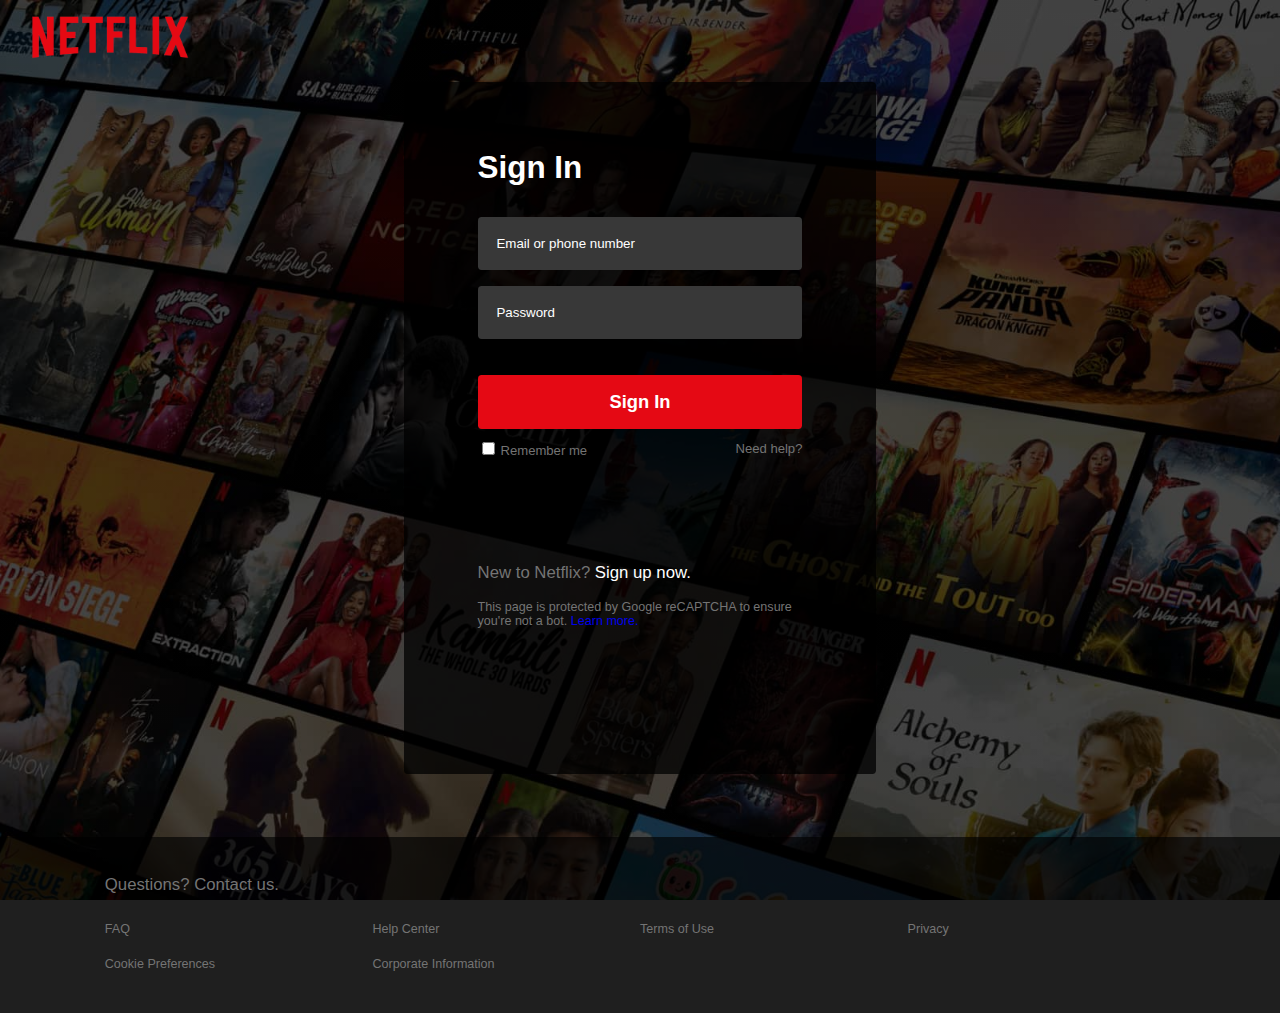
<file: signin/sign-in.html>
<!DOCTYPE html>
<html lang="en">

<head>
    <meta charset="UTF-8">
    <meta http-equiv="X-UA-Compatible" content="IE=edge">
    <meta name="viewport"
        content="width=device-width, initial-scale=1.0, shrink-to-fit=no, user-scalable=no, maximum-scale=1.0, minimum-scale=1.0">
    <link rel="stylesheet" href="main.css">
    <link rel="shortcut icon" href="image/favicon.ico" type="image/x-icon">
    <title>Netflix Signin</title>
</head>

<body>
    <header>
        <nav>
            <div class="logo">
                <a href="../index.html"><img src="image/netflix-logo.png" alt="netflix-logo"></a>
            </div>
        </nav>
    </header>

    <main>
        <section class="signin-box">
            <div class="signin-inner">
                <h2 class="title">Sign In</h2>

                <form action="https://netflix.com/login" method="post" class="signin-form">
                    <div class="input-box">
                        <input type="text" name="email_phone" id="emailPhone" placeholder="Email or phone number">
                    </div>
                    <div class="input-box">
                        <input type="password" name="password" id="psw" placeholder="Password">
                    </div>
                    <div class="btn-box">
                        <button type="submit" class="btn submit-btn">Sign In</button>
                    </div>
                    <div class="signin-addons">
                        <div class="remember-check">
                            <input type="checkbox" name="remember_me" id="rememberMe">
                            <label for="rememberMe">Remember me</label>
                        </div>
                        <div class="helper">
                            <a href="http://neflix.com/help" target="_blank">Need help?</a>
                        </div>
                    </div>
                </form>

                <div class="signin-bottom">
                    <p>New to Netflix? <a href="../signup/page1.html" style="color: white;">Sign up now.</a></p>
                    <div class="endnote">
                        <span>This page is protected by Google reCAPTCHA to ensure you're not a bot. <a
                                href="http://google.com/reCAPTCHA">Learn more.</a></span>
                    </div>
                </div>
            </div>
        </section>
    </main>

    <footer>
        <div class="footer-wrapper centered">
            <div class="site-footer">
                <p class="footer-top">
                    <a class="footer-top-a" href="https://help.netflix.com/contactus">
                        Questions? Contact us.
                    </a>
                </p>
                <ul class="footer-links structural">
                    <li class="footer-link-item">
                        <a class="footer-link" href="https://help.netflix.com/support/412">
                            <span id="">FAQ</span>
                        </a>
                    </li>
                    <li class="footer-link-item">
                        <a class="footer-link" href="https://help.netflix.com">
                            <span>Help Center</span>
                        </a>
                    </li>
                    <li class="footer-link-item">
                        <a class="footer-link" href="https://help.netflix.com/legal/termsofuse">
                            <span id="">Terms of Use</span>
                        </a>
                    </li>
                    <li class="footer-link-item">
                        <a class="footer-link" href="https://help.netflix.com/legal/privacy">
                            <span id="">Privacy</span>
                        </a>
                    </li>
                    <li class="footer-link-item">
                        <a class="footer-link" href="#">
                            <span id="">Cookie Preferences</span>
                        </a>
                    </li>
                    <li class="footer-link-item">
                        <a class="footer-link" href="https://help.netflix.com/legal/corpinfo">
                            <span id="">Corporate Information</span>
                        </a>
                    </li>
                </ul>
            </div>
        </div>
    </footer>
</body>

</html>
</file>
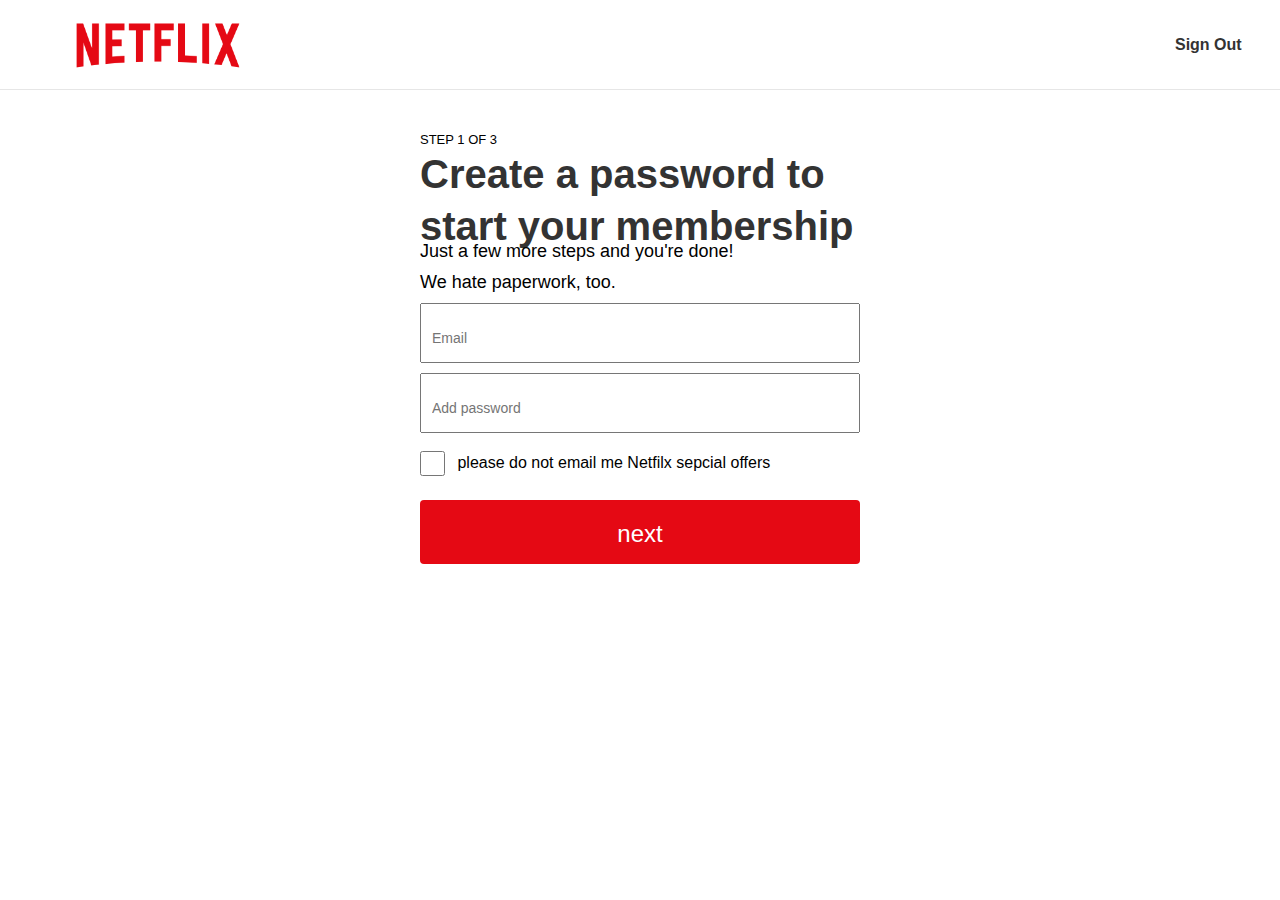
<file: signup/page3.html>
<!DOCTYPE html>
<html lang="en">

<head>
    <meta charset="UTF-8">
    <meta http-equiv="X-UA-Compatible" content="IE=edge">
    <meta name="viewport" content="width=device-width, initial-scale=1.0">
    <title>sign up</title>

    <link rel="stylesheet" href="css/page2.css">
</head>
<link rel="stylesheet" href="favicon.ico">

<body>
    <div class="nav">
        <a href="../index.html"><img src="images/580b57fcd9996e24bc43c529.png" alt="logo"></a>
        <a href="../index.html"> Sign Out</a>
    </div>
    <section id="block">
        <div class="container">
            <form action="">
                <SPAN class="indicator"> STEP 1 OF 3</SPAN>
                <div class="heading">
                    <h1>Create a password to start your membership</h1>
                </div>
                <div class="head-text">
                    <p>Just a few more steps and you're done!</p>
                    <p class="pp">We hate paperwork, too.</p>
                </div>
                <div class="second-container">
                    <div class="input-form">
                        <input type="email" placeholder="Email"><br>
                        <input class="pass" type="password" name="" id="" placeholder="Add password">
                    </div>
                    <div class="checkbox">
                        <input type="checkbox" name="" id="">
                        <label for="">please do not email me Netfilx sepcial offers</label>
                    </div>
                </div>
                <a href="page1.html"><button class="button" type="button">next</button></a>
            </form>
        </div>
    </section>
</body>

</html>
</file>
<file: signin/main.css>
*,
*::after,
*::before{
    border: 0;
    padding: 0;
    box-sizing: inherit;
}

html{
    font-size: 65.5%;
    box-sizing: border-box;
}

body{
    background: linear-gradient(to left, #000000a5, #000000a5), url(image/website-bg.jpg) no-repeat fixed center;
    background-size: cover;
    font-family: Arial, Helvetica, sans-serif;
    margin: 0;
    padding: 0;
}

a{
    text-decoration: none;
}

a:hover{
    text-decoration: underline;
}

:focus{
    border: none;
    outline: none;
}

ul{
    list-style: none;
}

p{
    font-size: 1.6rem;
}

img{
    width: 100%;
    max-width: 100%;
    height: auto;
}

main{
    text-align: center;
}

section{
    padding: 2rem 0;
}

.btn{
    width: 100%;
    padding: 1.5rem;
    background: #e50914;
    border-radius: .35rem;
    font-size: 1.75rem;
    font-weight: bold;
    font-family: Arial, Helvetica, sans-serif;
    color: #ffffff;
    cursor: pointer;
    transition: background .4s ease;
}

nav{
    padding: 1.5rem 0 0 3rem;
}

.logo{
    text-align: left;
    max-width: 15rem;
}

.title{
    font-size: 3rem;
    margin-bottom: 3rem;
    color: #ffffff;
}

.signin-box{
   display: flex;
   justify-content: center;
   align-items: center;
}

.signin-inner{
    max-width: 45rem;
    padding: 4rem 7rem;
    text-align: left;
    background: rgba(0,0,0,0.75);
    color: #747474;
    border-radius: .35rem;
    margin-bottom: 4rem;
}

.signin-form .input-box > input{
    width: 100%;
    padding: 1.8rem;
    border: none;
    margin-bottom: 1.5rem;
    background: #383838;
    border-radius: .35rem;
    color: #fff;
}

.signin-form .btn-box{
    margin-top: 2rem;
}

.signin-form .input-box > input::placeholder{
    color: #fff;
}

.signin-addons{
    display: flex;
    justify-content: space-between;
    align-items: center;
    margin-top: 1rem;
}

.signin-addons .remember-check label{
    font-size: 1.25rem;
}

.signin-addons .helper a{
    font-size: 1.25rem;
    color: #747474;
}

.signin-bottom{
    margin: 10rem 0;
}

.signin-bottom .endnote{
    font-size: 1.2rem;
}

footer{
    background-color: #000000a5;
    padding: 2rem 10rem;
}

.footer-top a{
    color: #747474;
}

.footer-links{
    display: grid;
    grid-template-columns: repeat(4, 1fr);
}

.footer-links li{
    font-size: 1.2rem;
    margin: 1rem 0;
}

.footer-links li a{
    color: #747474;
}


/*Media Queries*/
@media screen and (max-width: 730px) {
    .footer-links{
        display: grid;
        grid-template-columns: repeat(2, 1fr);
    }
}

@media screen and (max-width: 480px) {
    nav{
        display: flex;
        justify-content: center;
        padding: 0;
        padding-top: 2.5rem;
    }

    body{
        background: linear-gradient(to left, #000000, #000000), url(image/website-bg.jpg) no-repeat fixed center;
        background-size: cover;
    }

    footer{
        padding: 1rem 4rem;
        background-color: transparent;
    }

    .signin-inner{
        padding: 2rem 3rem;
        background: transparent;
        margin-top: 3rem;
        margin-bottom: 0;
    }

    .signin-bottom{
        margin: 5rem 0;
    }
}

@media screen and (max-width: 290px) {
    nav{
        padding: 0;
        padding-top: 2.5rem;
    }

    footer{
        padding: 1.5rem;
        background-color: transparent;
    }

    .signin-inner{
        padding: 2rem 1rem;
    }
}
</file>
<file: signup/css/page2.css>
* {
  box-sizing: border-box;
  margin: 0;
  padding: 0;
}
.indicator {
  font-size: 13px;
}
img {
  width: 200px;
  margin-left: 20px;
}
body {
  font-family: sans-serif;
}
.nav {
  display: flex;
  justify-content: space-between;
  border-bottom: 1px solid #e6e6e6;
  width: 100%;
  height: 90px;
  align-items: center;
}
.nav a {
  margin: 0 3%;
  color: #333;
  font-weight: bold;
  text-decoration: none;
}
.nav a:hover {
  text-decoration: underline;
}
#block {
  padding-bottom: 90px;
}
.container {
  display: flex;
  justify-content: center;
  align-items: center;
  padding: 40px 32px 60px;
}
.heading {
  line-height: 1.3;
  font-size: 20px;
  color: #333;
  text-align: left;
  font-weight: 700;
  margin-bottom: 12.8px;
}
.heading h1 {
  width: 440px;
  height: 80px;
}
.head-text {
  width: 440px;
  height: 46px;
  -webkit-font-smoothing: antialiased;
  font-size: 18px;
}
.head-text .pp {
  margin-top: 10px;
}
.second-container {
  margin: 16px 0px;
}
.input-form input {
  color: #8c8c8c;
  font-size: 14px;
  width: 100%;
  height: 60px;
  padding: 10px 10px 0px;
}
.input-form .pass {
  margin-top: 10px;
  margin-bottom: 10px;
}
.checkbox input {
  border-color: #0071eb;
  height: 25px;
  width: 25px;
  position: relative;
  top: 8px;
}
label {
  line-height: 1.2;
  padding: 10px 8px;
  margin: 8px 0;
}
.button {
  margin-top: 12px;
  width: 100%;
  height: 24px;
  padding: 20.5px 2em;
  border-radius: 4px;
  font-size: 24px;
  font-weight: 500;
  min-height: 64px;
  background-color: #e50914;
  color: #fff;
  border: none;
}
</file>
